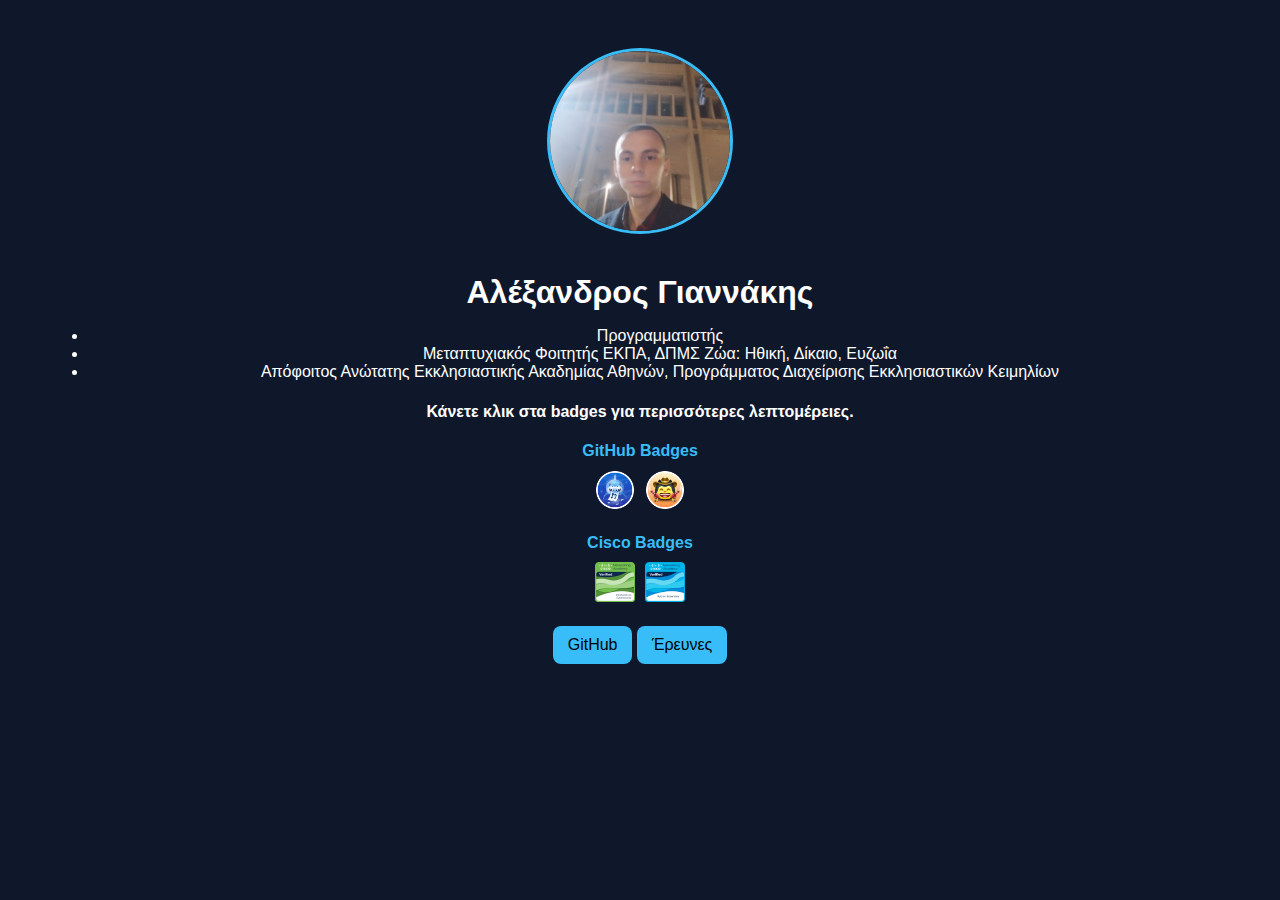
<file: index.html>
<!DOCTYPE html>
<html lang="el">
<head>
  <meta charset="UTF-8" />
  <meta name="viewport" content="width=device-width, initial-scale=1.0" />
  <title>Αλέξανδρος Γιαννάκης</title>

  <style>
    body {
      font-family: Arial, sans-serif;
      background: #0f172a;
      color: white;
      text-align: center;
      padding: 40px;
    }

    .profile-photo {
      width: 180px;
      height: 180px;
      border-radius: 50%;
      object-fit: cover;
      border: 3px solid #38bdf8;
      margin-bottom: 15px;
    }

    h1 {
      margin-bottom: 10px;
    }

    .badges {
      margin-top: 10px;
      display: flex;
      justify-content: center;
      gap: 10px;
      flex-wrap: wrap;
    }

    .badges img {
      width: 40px;
      height: 40px;
      transition: transform 0.2s;
    }

    .badges img:hover {
      transform: scale(1.1);
    }

    .section-title {
      margin-top: 20px;
      font-weight: bold;
      color: #38bdf8;
    }

    .button {
      display: inline-block;
      margin-top: 20px;
      padding: 10px 15px;
      background: #38bdf8;
      color: black;
      border-radius: 8px;
      text-decoration: none;
    }
  </style>
</head>

<body>

  <img class="profile-photo" src="IMG_20251107_202758.jpg" alt="Profile" />

  <h1>Αλέξανδρος Γιαννάκης</h1>

<ul>
<li> Προγραμματιστής </li>
<li> Μεταπτυχιακός Φοιτητής ΕΚΠΑ, ΔΠΜΣ Ζώα: Ηθική, Δίκαιο, Ευζωΐα </li>
<li> Απόφοιτος Ανώτατης Εκκλησιαστικής Ακαδημίας Αθηνών, Προγράμματος Διαχείρισης Εκκλησιαστικών Κειμηλίων </li>
</ul>

<h4>Κάνετε κλικ στα badges για περισσότερες λεπτομέρειες.</h4>
  <!-- GitHub Badges -->
  <div class="section-title">GitHub Badges</div>
  <div class="badges">
    <a href="https://github.com/users/AlexandrosGiann/achievements/pull-shark" target="_blank">
      <img src="github_badges/pull-shark-default-498c279a747d.png" alt="GitHub Badge 1" />
    </a>
    <a href="https://github.com/users/AlexandrosGiann/achievements/quickdraw" target="_blank">
      <img src="github_badges/quickdraw-default-39c6aec8ff89.png" alt="GitHub Badge 2" />
    </a>
  </div>

  <!-- Cisco Badges -->
  <div class="section-title">Cisco Badges</div>
  <div class="badges">
    <a href="https://www.credly.com/badges/768d2a09-4506-4229-9fc6-5eee9f2b14d6/public_url" target="_blank">
      <img src="cisco_badges/I2CS__1_.png" alt="Introduction to Cybersecurity" />
    </a>
    <a href="https://www.credly.com/badges/e82e6f0f-ab47-45fe-b57c-72179522f518/public_url" target="_blank">
      <img src="cisco_badges/python_essentials_1_badge.png" alt="Python Essentials 1" />
    </a>
  </div>

  <!-- Buttons -->
  <div>
    <a class="button" href="https://github.com/AlexandrosGiann" target="_blank">GitHub</a>
    <a class="button" href="papers.html">Έρευνες</a>
  </div>

</body>
</html>
</file>
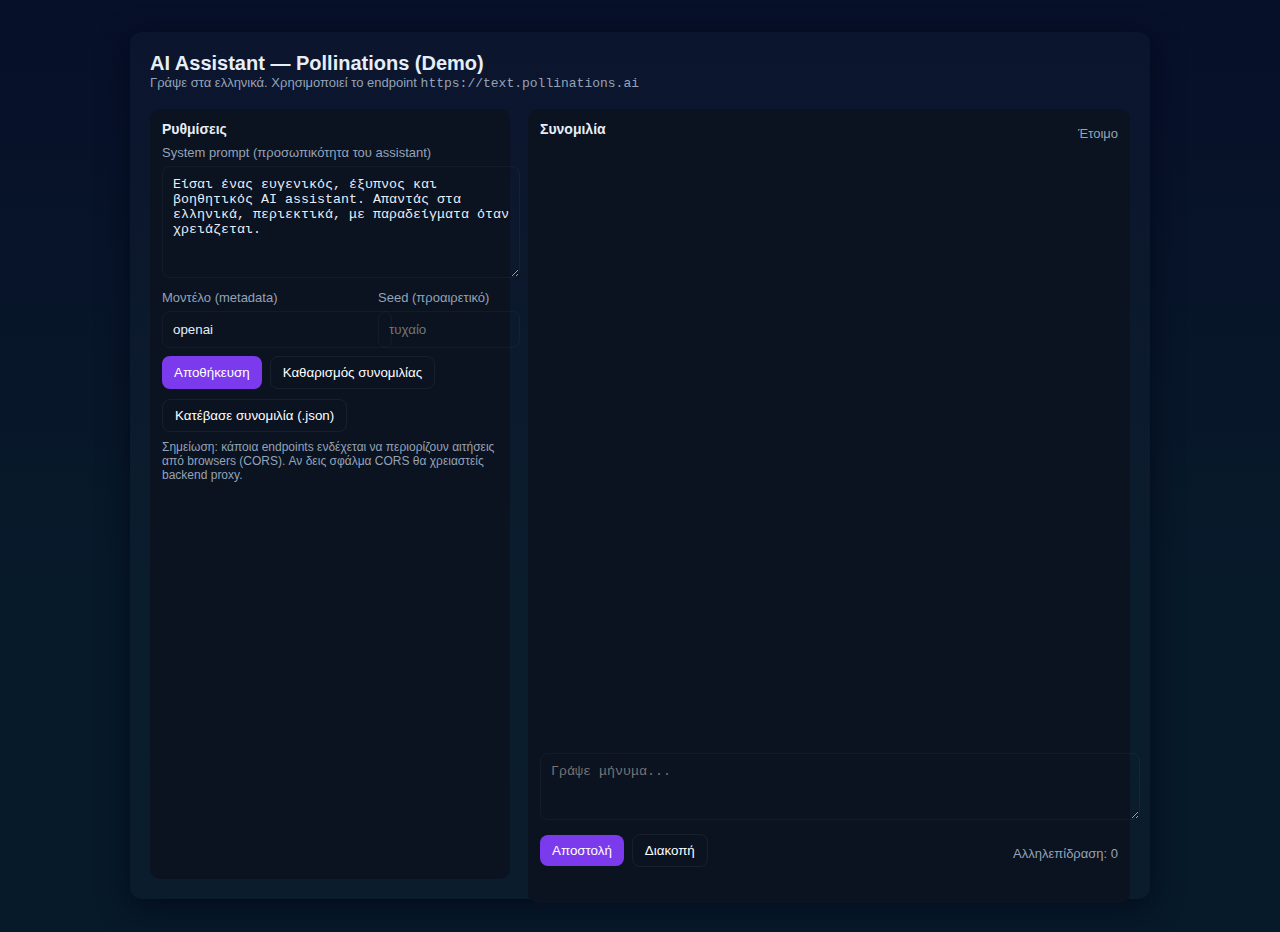
<file: ai_assistant_pollinations.html>
<!--
AI Assistant (HTML + CSS + JavaScript)
Uses the same Pollinations endpoint you provided: https://text.pollinations.ai
Features:
 - System prompt (συμπληρώσιμο)
 - Conversation history (localStorage)
 - Nice minimal UI (HTML/CSS)
 - Error handling + typing indicator
 - Clear / Download chat buttons
 - Typing indicator before AI message appears

Save this as a single file and open in the browser. Note: the endpoint may impose CORS restrictions when called from a browser.
-->

<!doctype html>
<html lang="el">
<head>
  <meta charset="utf-8" />
  <meta name="viewport" content="width=device-width,initial-scale=1" />
  <title>AI Assistant (Pollinations) — Demo</title>
  <style>
    :root{--bg:#0f1724;--card:#0b1220;--muted:#94a3b8;--accent:#7c3aed;--glass:rgba(255,255,255,0.03)}
    html,body{height:100%;margin:0;font-family:Inter,Segoe UI,Roboto,Arial,sans-serif;background:linear-gradient(180deg,#071029 0%, #071a2a 60%);color:#e6eef8}
    .app{max-width:980px;margin:32px auto;padding:20px;border-radius:12px;background:linear-gradient(180deg, rgba(255,255,255,0.02), rgba(255,255,255,0.01));box-shadow:0 8px 30px rgba(2,6,23,0.7)}
    header{display:flex;align-items:center;gap:14px}
    h1{margin:0;font-size:20px}
    .meta{color:var(--muted);font-size:13px}

    .layout{display:grid;grid-template-columns:360px 1fr;gap:18px;margin-top:18px}

    .panel{background:var(--card);padding:12px;border-radius:10px}
    .panel h2{margin:0 0 8px 0;font-size:14px}
    label{display:block;font-size:13px;color:var(--muted);margin-bottom:6px}

    textarea,input[type=text]{width:100%;border-radius:8px;padding:10px;border:1px solid rgba(255,255,255,0.04);background:transparent;color:inherit;resize:vertical}
    button{background:var(--accent);border:none;color:white;padding:8px 12px;border-radius:8px;cursor:pointer}
    button.ghost{background:transparent;border:1px solid rgba(255,255,255,0.06)}

    .controls{display:flex;gap:8px;align-items:center}

    .chat{display:flex;flex-direction:column;gap:12px;height:64vh;overflow:auto;padding:12px}
    .msg{max-width:78%;padding:12px;border-radius:12px;line-height:1.35}
    .user{align-self:flex-end;background:linear-gradient(180deg,#0b1220,#0b1a2a);border:1px solid rgba(255,255,255,0.02)}
    .assistant{align-self:flex-start;background:linear-gradient(180deg, rgba(255,255,255,0.02), rgba(255,255,255,0.01));border:1px solid rgba(255,255,255,0.03)}
    .meta-small{font-size:12px;color:var(--muted);margin-top:6px}

    .footer{display:flex;gap:8px;align-items:center;padding-top:10px}

    .hint{font-size:12px;color:var(--muted);margin-top:8px}

    .small{font-size:13px}

    .btn-row{display:flex;gap:8px}

    .status{font-size:13px;color:var(--muted)}

    /* Typing indicator */
    .typing-indicator {
      align-self: flex-start;
      max-width: 78%;
      padding: 12px;
      border-radius: 12px;
      background: linear-gradient(180deg, rgba(255,255,255,0.02), rgba(255,255,255,0.01));
      border: 1px solid rgba(255,255,255,0.03);
    }
    
    .typing-dots {
      display: flex;
      align-items: center;
      gap: 4px;
      padding: 8px 0;
    }
    
    .typing-dots span {
      width: 6px;
      height: 6px;
      border-radius: 50%;
      background-color: var(--muted);
      opacity: 0.6;
      animation: typing-blink 1.4s infinite both;
    }
    
    .typing-dots span:nth-child(1) { animation-delay: 0s; }
    .typing-dots span:nth-child(2) { animation-delay: 0.2s; }
    .typing-dots span:nth-child(3) { animation-delay: 0.4s; }
    
    @keyframes typing-blink {
      0%, 80%, 100% { opacity: 0.3; }
      40% { opacity: 1; }
    }

    @media (max-width:880px){.layout{grid-template-columns:1fr;}.chat{height:50vh}}
  </style>
</head>
<body>
  <div class="app">
    <header>
      <div>
        <h1>AI Assistant — Pollinations (Demo)</h1>
        <div class="meta">Γράψε στα ελληνικά. Χρησιμοποιεί το endpoint <code>https://text.pollinations.ai</code></div>
      </div>
    </header>

    <div class="layout">
      <div class="panel">
        <h2>Ρυθμίσεις</h2>
        <div style="margin-bottom:8px">
          <label>System prompt (προσωπικότητα του assistant)</label>
          <textarea id="systemPrompt" rows="6">Είσαι ένας ευγενικός, έξυπνος και βοηθητικός AI assistant. Απαντάς στα ελληνικά, περιεκτικά, με παραδείγματα όταν χρειάζεται.</textarea>
        </div>

        <div style="display:flex;gap:8px;margin-bottom:8px">
          <div style="flex:1">
            <label>Μοντέλο (metadata)</label>
            <input type="text" id="modelField" value="openai" />
          </div>
          <div style="width:120px">
            <label>Seed (προαιρετικό)</label>
            <input type="text" id="seedField" placeholder="τυχαίο" />
          </div>
        </div>

        <div class="btn-row" style="margin-bottom:10px">
          <button id="saveSettings">Αποθήκευση</button>
          <button id="clearHistory" class="ghost">Καθαρισμός συνομιλίας</button>
        </div>
        <div style="margin-top:8px">
          <button id="downloadBtn" class="ghost">Κατέβασε συνομιλία (.json)</button>
        </div>

        <div class="hint">Σημείωση: κάποια endpoints ενδέχεται να περιορίζουν αιτήσεις από browsers (CORS). Αν δεις σφάλμα CORS θα χρειαστείς backend proxy.</div>
      </div>

      <div>
        <div class="panel" style="display:flex;flex-direction:column;height:100%">
          <div style="display:flex;justify-content:space-between;align-items:center">
            <h2>Συνομιλία</h2>
            <div class="status" id="status">Έτοιμο</div>
          </div>

          <div class="chat" id="chat"></div>

          <div style="margin-top:8px">
            <textarea id="userInput" rows="3" placeholder="Γράψε μήνυμα..."></textarea>
            <div class="footer">
              <div class="controls">
                <button id="sendBtn">Αποστολή</button>
                <button id="stopBtn" class="ghost" disabled>Διακοπή</button>
              </div>
              <div style="margin-left:auto" class="small meta-small">Αλληλεπίδραση: <span id="turnCount">0</span></div>
            </div>
          </div>
        </div>
      </div>
    </div>
  </div>

  <script>
    // Core settings and state
    const endpoint = 'https://text.pollinations.ai';
    const chatEl = document.getElementById('chat');
    const userInput = document.getElementById('userInput');
    const systemPromptEl = document.getElementById('systemPrompt');
    const modelField = document.getElementById('modelField');
    const seedField = document.getElementById('seedField');
    const statusEl = document.getElementById('status');
    const turnCountEl = document.getElementById('turnCount');

    let isRequesting = false;
    let history = []; // {role: 'user'|'assistant', content}

    // Load saved history + settings from localStorage
    function loadState(){
      const st = localStorage.getItem('ai_demo_history');
      if(st){ try{ history = JSON.parse(st); }catch(e){ history = []; } }
      const sp = localStorage.getItem('ai_demo_system_prompt');
      if(sp) systemPromptEl.value = sp;
      const mdl = localStorage.getItem('ai_demo_model'); if(mdl) modelField.value = mdl;
      renderChat();
    }

    function saveState(){
      localStorage.setItem('ai_demo_history', JSON.stringify(history));
      localStorage.setItem('ai_demo_system_prompt', systemPromptEl.value);
      localStorage.setItem('ai_demo_model', modelField.value);
    }

    function renderChat(){
      chatEl.innerHTML = '';
      history.forEach(m => {
        const d = document.createElement('div');
        d.className = 'msg ' + (m.role==='user' ? 'user' : 'assistant');
        d.innerHTML = '<div>' + escapeHtml(m.content).replace(/\n/g,'<br/>') + '</div>'; 
        chatEl.appendChild(d);
      });
      turnCountEl.textContent = history.filter(h=>h.role==='user').length;
      chatEl.scrollTop = chatEl.scrollHeight;
    }

    // Show typing indicator
    function showTypingIndicator() {
      const indicator = document.createElement('div');
      indicator.className = 'typing-indicator';
      indicator.id = 'typingIndicator';
      indicator.innerHTML = '<div class="typing-dots"><span></span><span></span><span></span></div>';
      chatEl.appendChild(indicator);
      chatEl.scrollTop = chatEl.scrollHeight;
    }

    // Hide typing indicator
    function hideTypingIndicator() {
      const indicator = document.getElementById('typingIndicator');
      if (indicator) {
        indicator.remove();
      }
    }

    function escapeHtml(s){ return s.replace(/[&<>"']/g, function(c){ return {'&':'&amp;','<':'&lt;','>':'&gt;','"':'&quot;',"'":"&#39;"}[c]; }); }

    async function generateText(prompt, system_prompt){
      // Build payload similar to your Python example
      const seedVal = seedField.value ? parseInt(seedField.value)||Math.floor(Math.random()*999999999) : Math.floor(Math.random()*999999999);
      const payload = {
        messages: [
          {role: 'system', content: system_prompt},
          {role: 'user', content: prompt}
        ],
        model: modelField.value || 'openai',
        seed: seedVal,
        jsonMode: false,
        private: true,
        stream: false
      };

      // Note: direct browser requests may fail due to CORS. If so, use a proxy server.
      const res = await fetch(endpoint, {
        method: 'POST',
        headers: {'Content-Type': 'application/json'},
        body: JSON.stringify(payload),
      });

      if(!res.ok){
        const txt = await res.text().catch(()=>res.statusText);
        throw new Error('Server responded with ' + res.status + ': ' + txt);
      }

      const text = await res.text();
      return text;
    }

    // UI actions
    document.getElementById('sendBtn').addEventListener('click', async ()=>{
      const text = userInput.value.trim();
      if(!text || isRequesting) return;
      isRequesting = true; 
      statusEl.textContent = 'Αποστολή...'; 
      document.getElementById('stopBtn').disabled = false;

      // add user message
      history.push({role: 'user', content: text});
      renderChat(); 
      saveState(); 
      userInput.value = '';

      // Show typing indicator with a small delay for realism
      setTimeout(() => {
        showTypingIndicator();
      }, 300);

      try{
        const sys = systemPromptEl.value;
        const assistantText = await generateText(text, sys);
        
        // Remove typing indicator and show actual message
        hideTypingIndicator();
        history.push({role: 'assistant', content: assistantText});
        renderChat(); 
        saveState();
        statusEl.textContent = 'Έτοιμο';
      }catch(err){
        console.error(err);
        hideTypingIndicator();
        history.push({role:'assistant', content: 'Σφάλμα: ' + (err.message || String(err))});
        renderChat(); 
        saveState();
        statusEl.textContent = 'Σφάλμα';
      }finally{
        isRequesting = false; 
        document.getElementById('stopBtn').disabled = true;
      }
    });

    document.getElementById('stopBtn').addEventListener('click', ()=>{
      // Since we don't use streaming, we cannot cancel a fetch reliably without AbortController.
      // For simplicity, we just update UI. In a production app use AbortController to cancel fetch.
      hideTypingIndicator();
      statusEl.textContent = 'Ακυρώθηκε από χρήστη (μη υλοποιημένο πλήρως)';
      isRequesting = false;
      document.getElementById('stopBtn').disabled = true;
    });

    document.getElementById('clearHistory').addEventListener('click', ()=>{
      if(!confirm('Θέλεις σίγουρα να καθαρίσεις τη συνομιλία;')) return;
      history = []; 
      saveState(); 
      renderChat();
    });

    document.getElementById('saveSettings').addEventListener('click', ()=>{ 
      saveState(); 
      alert('Ρυθμίσεις αποθηκεύτηκαν.'); 
    });

    document.getElementById('downloadBtn').addEventListener('click', ()=>{
      const blob = new Blob([ JSON.stringify({system: systemPromptEl.value, model: modelField.value, history}, null, 2) ], {type:'application/json'});
      const url = URL.createObjectURL(blob);
      const a = document.createElement('a'); 
      a.href = url; 
      a.download = 'conversation.json'; 
      document.body.appendChild(a); 
      a.click(); 
      a.remove(); 
      URL.revokeObjectURL(url);
    });

    // Allow sending with Enter (Shift+Enter for new line)
    userInput.addEventListener('keydown', (e) => {
      if (e.key === 'Enter' && !e.shiftKey) {
        e.preventDefault();
        document.getElementById('sendBtn').click();
      }
    });

    // initial load
    loadState();

  </script>
</body>
</html>
</file>
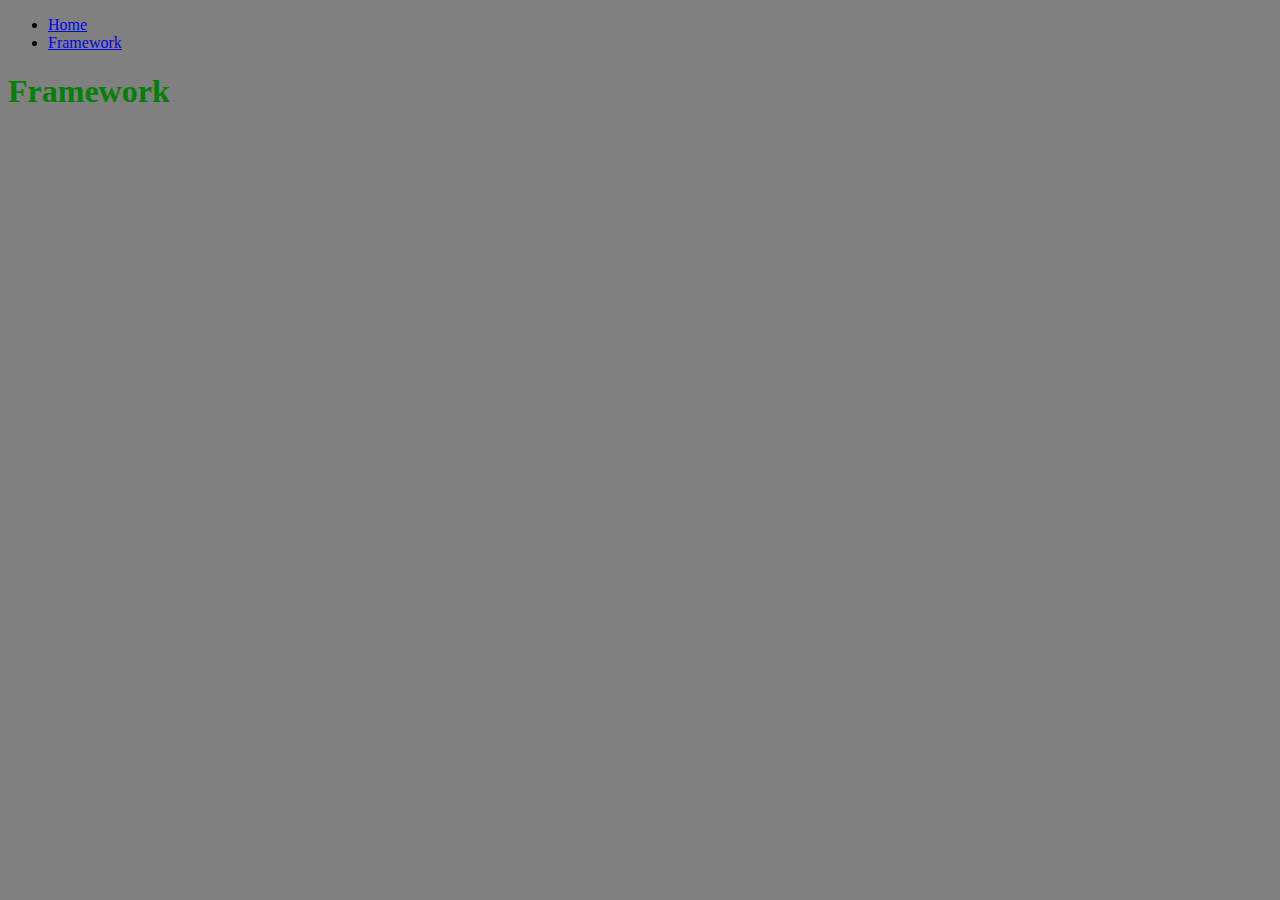
<file: framework.html>
<!DOCTYPE html>
<html lang="en">
<head>
    <meta charset="UTF-8">
    <meta name="viewport" content="width=device-width, initial-scale=1.0">
    <link rel="stylesheet" href="CSS/decor.css">
    <title>Framework - Alexander Organization Site</title>
</head>
<body>
    <nav id="main-nav" aria-label="Main navigation">
        <ul>
            <li><a href="index.html">Home</a></li>
            <li><a href="framework.html" aria-current="page">Framework</a></li>
        </ul>
    </nav>

    <main>
        <h1>Framework</h1>
    </main>
</body>
</html>
</file>
<file: CSS/decor.css>
body {
    background-color: grey;
}
#alexander_organization_view1 {
    margin-left: 50%;
    margin-right: 50%;
}
h1 {
    color: green;
}
</file>
